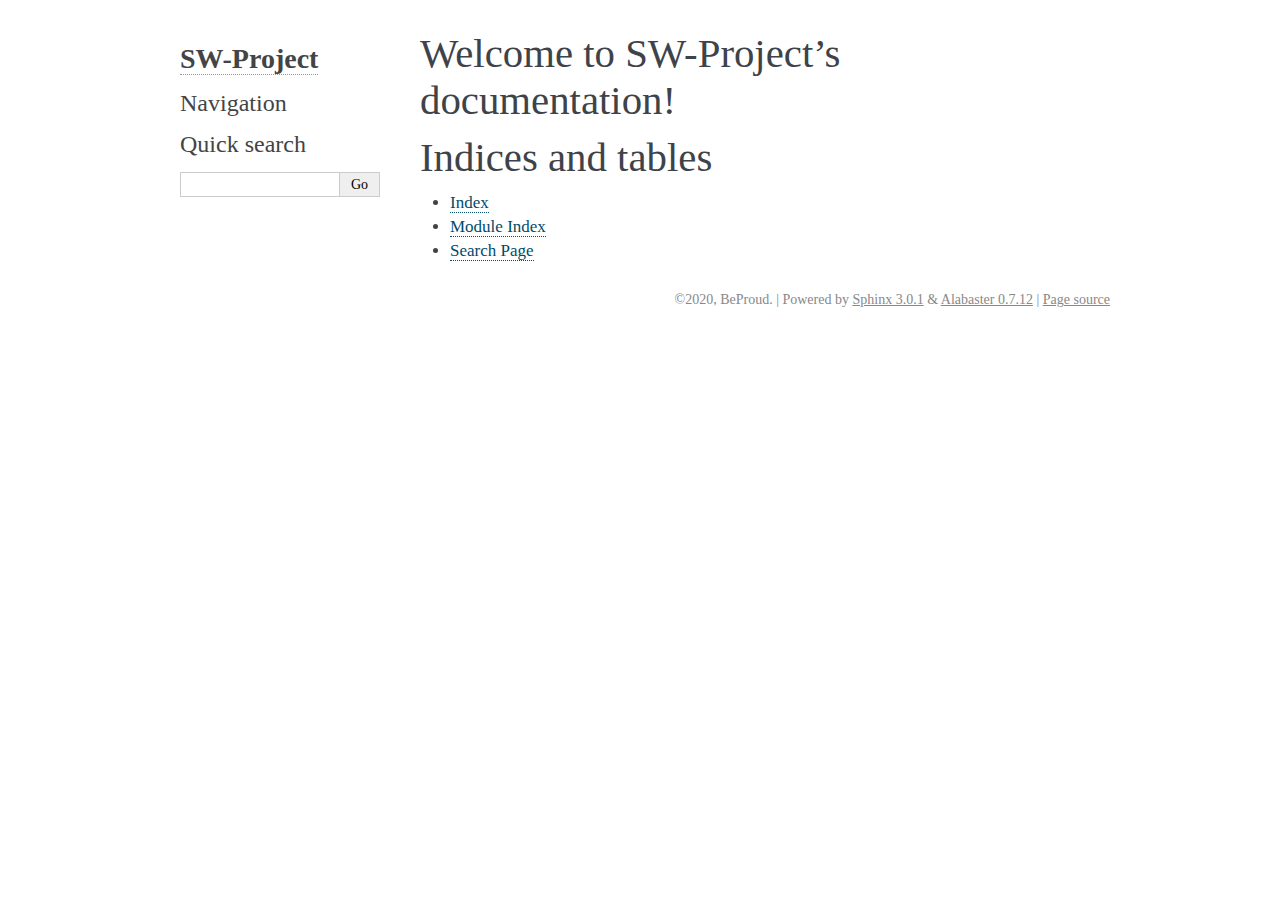
<file: sw-project/_build/html/index.html>
<!DOCTYPE html>

<html>
  <head>
    <meta charset="utf-8" />
    <title>Welcome to SW-Project’s documentation! &#8212; SW-Project 1.0 documentation</title>
    <link rel="stylesheet" href="_static/alabaster.css" type="text/css" />
    <link rel="stylesheet" href="_static/pygments.css" type="text/css" />
    <script id="documentation_options" data-url_root="./" src="_static/documentation_options.js"></script>
    <script src="_static/jquery.js"></script>
    <script src="_static/underscore.js"></script>
    <script src="_static/doctools.js"></script>
    <script src="_static/language_data.js"></script>
    <link rel="index" title="Index" href="genindex.html" />
    <link rel="search" title="Search" href="search.html" />
   
  <link rel="stylesheet" href="_static/custom.css" type="text/css" />
  
  
  <meta name="viewport" content="width=device-width, initial-scale=0.9, maximum-scale=0.9" />

  </head><body>
  

    <div class="document">
      <div class="documentwrapper">
        <div class="bodywrapper">
          

          <div class="body" role="main">
            
  <div class="section" id="welcome-to-sw-project-s-documentation">
<h1>Welcome to SW-Project’s documentation!<a class="headerlink" href="#welcome-to-sw-project-s-documentation" title="Permalink to this headline">¶</a></h1>
<div class="toctree-wrapper compound">
</div>
</div>
<div class="section" id="indices-and-tables">
<h1>Indices and tables<a class="headerlink" href="#indices-and-tables" title="Permalink to this headline">¶</a></h1>
<ul class="simple">
<li><p><a class="reference internal" href="genindex.html"><span class="std std-ref">Index</span></a></p></li>
<li><p><a class="reference internal" href="py-modindex.html"><span class="std std-ref">Module Index</span></a></p></li>
<li><p><a class="reference internal" href="search.html"><span class="std std-ref">Search Page</span></a></p></li>
</ul>
</div>


          </div>
          
        </div>
      </div>
      <div class="sphinxsidebar" role="navigation" aria-label="main navigation">
        <div class="sphinxsidebarwrapper">
<h1 class="logo"><a href="#">SW-Project</a></h1>








<h3>Navigation</h3>

<div class="relations">
<h3>Related Topics</h3>
<ul>
  <li><a href="#">Documentation overview</a><ul>
  </ul></li>
</ul>
</div>
<div id="searchbox" style="display: none" role="search">
  <h3 id="searchlabel">Quick search</h3>
    <div class="searchformwrapper">
    <form class="search" action="search.html" method="get">
      <input type="text" name="q" aria-labelledby="searchlabel" />
      <input type="submit" value="Go" />
    </form>
    </div>
</div>
<script>$('#searchbox').show(0);</script>








        </div>
      </div>
      <div class="clearer"></div>
    </div>
    <div class="footer">
      &copy;2020, BeProud.
      
      |
      Powered by <a href="http://sphinx-doc.org/">Sphinx 3.0.1</a>
      &amp; <a href="https://github.com/bitprophet/alabaster">Alabaster 0.7.12</a>
      
      |
      <a href="_sources/index.rst.txt"
          rel="nofollow">Page source</a>
    </div>

    

    
  </body>
</html>
</file>
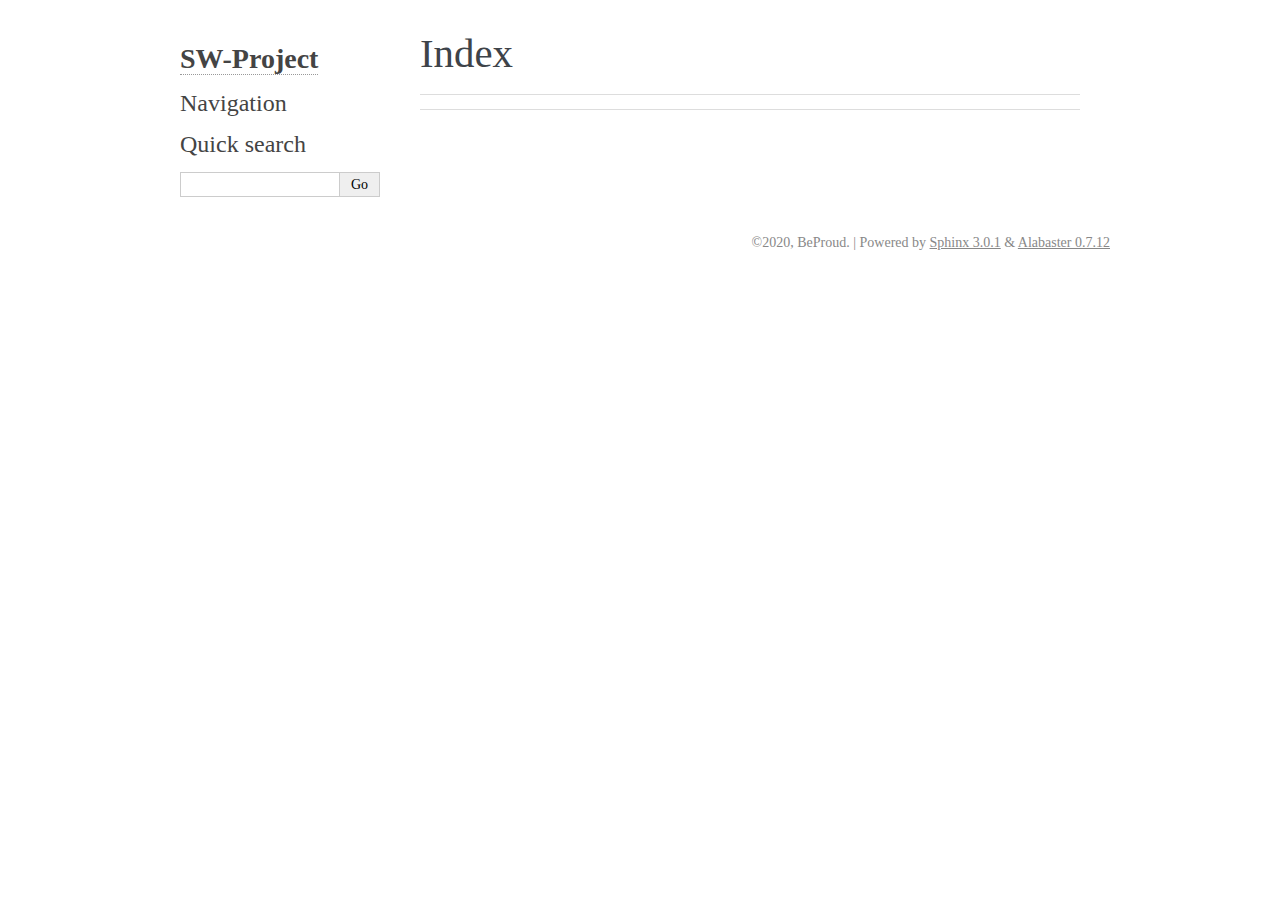
<file: sw-project/_build/html/genindex.html>
<!DOCTYPE html>

<html>
  <head>
    <meta charset="utf-8" />
    <title>Index &#8212; SW-Project 1.0 documentation</title>
    <link rel="stylesheet" href="_static/alabaster.css" type="text/css" />
    <link rel="stylesheet" href="_static/pygments.css" type="text/css" />
    <script id="documentation_options" data-url_root="./" src="_static/documentation_options.js"></script>
    <script src="_static/jquery.js"></script>
    <script src="_static/underscore.js"></script>
    <script src="_static/doctools.js"></script>
    <script src="_static/language_data.js"></script>
    <link rel="index" title="Index" href="#" />
    <link rel="search" title="Search" href="search.html" />
   
  <link rel="stylesheet" href="_static/custom.css" type="text/css" />
  
  
  <meta name="viewport" content="width=device-width, initial-scale=0.9, maximum-scale=0.9" />

  </head><body>
  

    <div class="document">
      <div class="documentwrapper">
        <div class="bodywrapper">
          

          <div class="body" role="main">
            

<h1 id="index">Index</h1>

<div class="genindex-jumpbox">
 
</div>


          </div>
          
        </div>
      </div>
      <div class="sphinxsidebar" role="navigation" aria-label="main navigation">
        <div class="sphinxsidebarwrapper">
<h1 class="logo"><a href="index.html">SW-Project</a></h1>








<h3>Navigation</h3>

<div class="relations">
<h3>Related Topics</h3>
<ul>
  <li><a href="index.html">Documentation overview</a><ul>
  </ul></li>
</ul>
</div>
<div id="searchbox" style="display: none" role="search">
  <h3 id="searchlabel">Quick search</h3>
    <div class="searchformwrapper">
    <form class="search" action="search.html" method="get">
      <input type="text" name="q" aria-labelledby="searchlabel" />
      <input type="submit" value="Go" />
    </form>
    </div>
</div>
<script>$('#searchbox').show(0);</script>








        </div>
      </div>
      <div class="clearer"></div>
    </div>
    <div class="footer">
      &copy;2020, BeProud.
      
      |
      Powered by <a href="http://sphinx-doc.org/">Sphinx 3.0.1</a>
      &amp; <a href="https://github.com/bitprophet/alabaster">Alabaster 0.7.12</a>
      
    </div>

    

    
  </body>
</html>
</file>
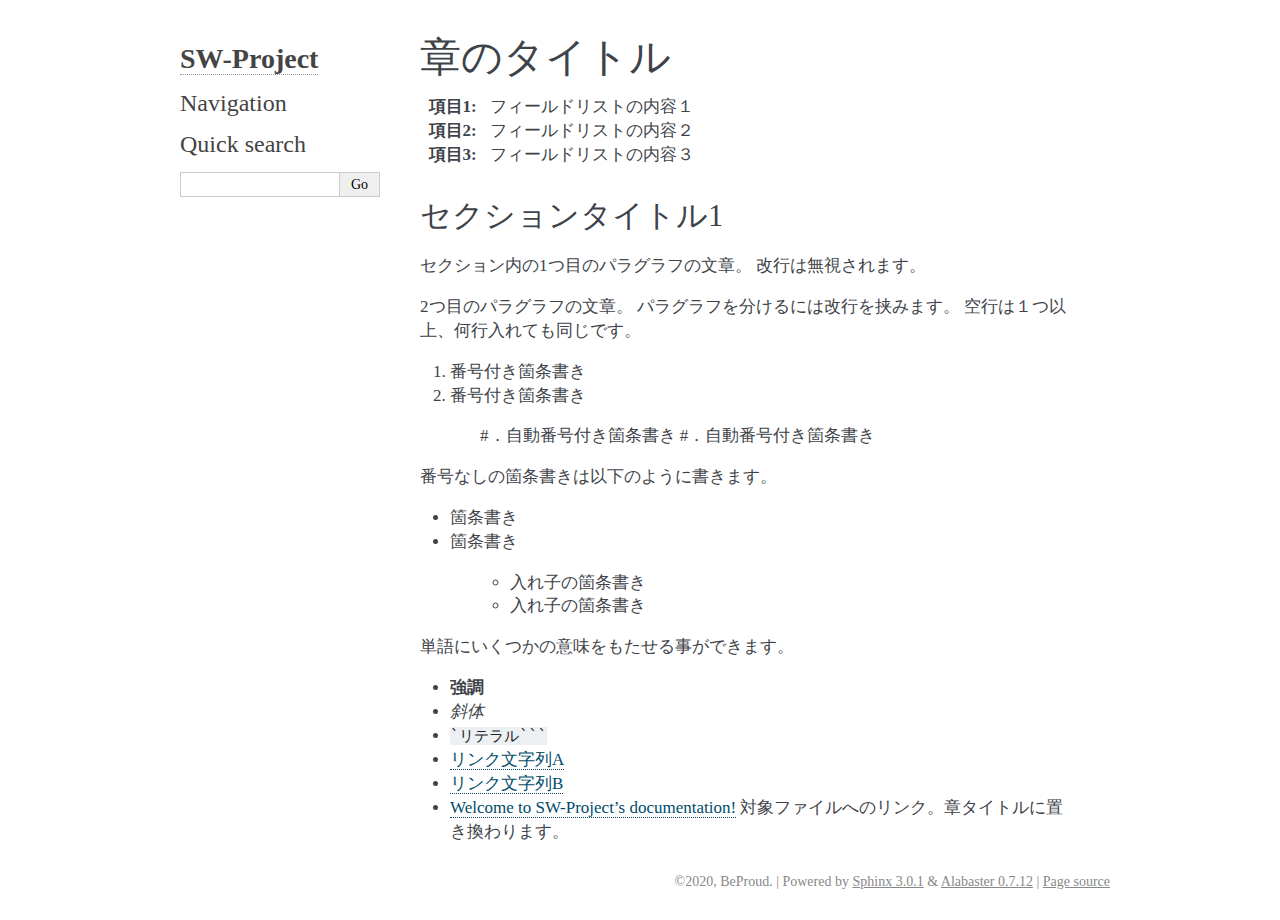
<file: sw-project/_build/html/sample.html>
<!DOCTYPE html>

<html>
  <head>
    <meta charset="utf-8" />
    <title>章のタイトル &#8212; SW-Project 1.0 documentation</title>
    <link rel="stylesheet" href="_static/alabaster.css" type="text/css" />
    <link rel="stylesheet" href="_static/pygments.css" type="text/css" />
    <script id="documentation_options" data-url_root="./" src="_static/documentation_options.js"></script>
    <script src="_static/jquery.js"></script>
    <script src="_static/underscore.js"></script>
    <script src="_static/doctools.js"></script>
    <script src="_static/language_data.js"></script>
    <link rel="index" title="Index" href="genindex.html" />
    <link rel="search" title="Search" href="search.html" />
   
  <link rel="stylesheet" href="_static/custom.css" type="text/css" />
  
  
  <meta name="viewport" content="width=device-width, initial-scale=0.9, maximum-scale=0.9" />

  </head><body>
  

    <div class="document">
      <div class="documentwrapper">
        <div class="bodywrapper">
          

          <div class="body" role="main">
            
  <div class="section" id="id1">
<h1>章のタイトル<a class="headerlink" href="#id1" title="Permalink to this headline">¶</a></h1>
<dl class="field-list simple">
<dt class="field-odd">項目1</dt>
<dd class="field-odd"><p>フィールドリストの内容１</p>
</dd>
<dt class="field-even">項目2</dt>
<dd class="field-even"><p>フィールドリストの内容２</p>
</dd>
<dt class="field-odd">項目3</dt>
<dd class="field-odd"><p>フィールドリストの内容３</p>
</dd>
</dl>
<div class="section" id="id2">
<h2>セクションタイトル1<a class="headerlink" href="#id2" title="Permalink to this headline">¶</a></h2>
<p>セクション内の1つ目のパラグラフの文章。
改行は無視されます。</p>
<p>2つ目のパラグラフの文章。
パラグラフを分けるには改行を挟みます。
空行は１つ以上、何行入れても同じです。</p>
<ol class="arabic">
<li><p>番号付き箇条書き</p></li>
<li><p>番号付き箇条書き</p>
<blockquote>
<div><p>#．自動番号付き箇条書き
#．自動番号付き箇条書き</p>
</div></blockquote>
</li>
</ol>
<p>番号なしの箇条書きは以下のように書きます。</p>
<ul>
<li><p>箇条書き</p></li>
<li><p>箇条書き</p>
<blockquote>
<div><ul class="simple">
<li><p>入れ子の箇条書き</p></li>
<li><p>入れ子の箇条書き</p></li>
</ul>
</div></blockquote>
</li>
</ul>
<p>単語にいくつかの意味をもたせる事ができます。</p>
<ul class="simple">
<li><p><strong>強調</strong></p></li>
<li><p><em>斜体</em></p></li>
<li><p><code class="docutils literal notranslate"><span class="pre">`リテラル```</span></code></p></li>
<li><p><a class="reference external" href="http://sphinx-user.jp">リンク文字列A</a></p></li>
<li><p><a class="reference external" href="http://docs.sphinx-user.jp">リンク文字列B</a></p></li>
<li><p><a class="reference internal" href="index.html"><span class="doc">Welcome to SW-Project’s documentation!</span></a> 対象ファイルへのリンク。章タイトルに置き換わります。</p></li>
</ul>
</div>
</div>


          </div>
          
        </div>
      </div>
      <div class="sphinxsidebar" role="navigation" aria-label="main navigation">
        <div class="sphinxsidebarwrapper">
<h1 class="logo"><a href="index.html">SW-Project</a></h1>








<h3>Navigation</h3>

<div class="relations">
<h3>Related Topics</h3>
<ul>
  <li><a href="index.html">Documentation overview</a><ul>
  </ul></li>
</ul>
</div>
<div id="searchbox" style="display: none" role="search">
  <h3 id="searchlabel">Quick search</h3>
    <div class="searchformwrapper">
    <form class="search" action="search.html" method="get">
      <input type="text" name="q" aria-labelledby="searchlabel" />
      <input type="submit" value="Go" />
    </form>
    </div>
</div>
<script>$('#searchbox').show(0);</script>








        </div>
      </div>
      <div class="clearer"></div>
    </div>
    <div class="footer">
      &copy;2020, BeProud.
      
      |
      Powered by <a href="http://sphinx-doc.org/">Sphinx 3.0.1</a>
      &amp; <a href="https://github.com/bitprophet/alabaster">Alabaster 0.7.12</a>
      
      |
      <a href="_sources/sample.rst.txt"
          rel="nofollow">Page source</a>
    </div>

    

    
  </body>
</html>
</file>
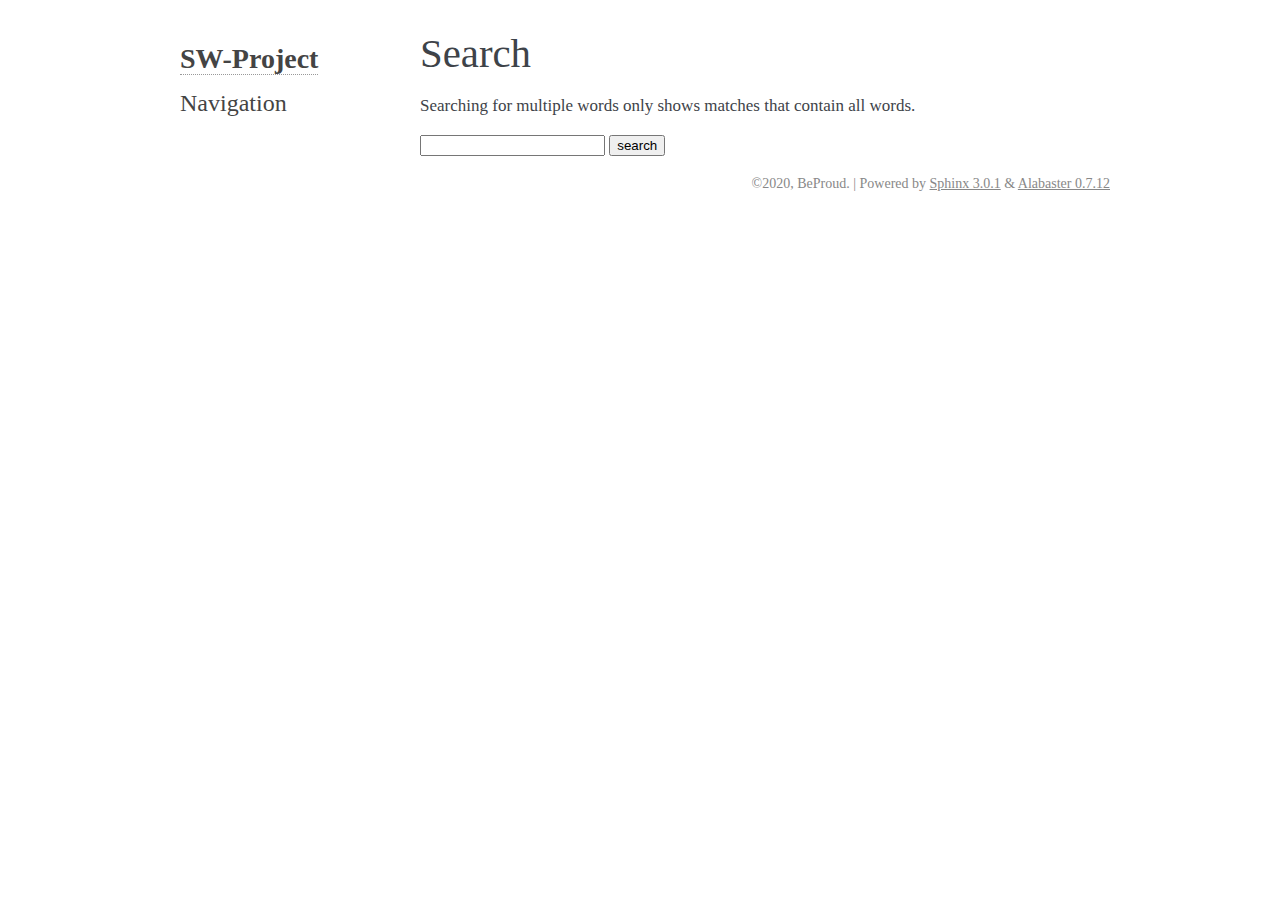
<file: sw-project/_build/html/search.html>
<!DOCTYPE html>

<html>
  <head>
    <meta charset="utf-8" />
    <title>Search &#8212; SW-Project 1.0 documentation</title>
    <link rel="stylesheet" href="_static/alabaster.css" type="text/css" />
    <link rel="stylesheet" href="_static/pygments.css" type="text/css" />
    
    <script id="documentation_options" data-url_root="./" src="_static/documentation_options.js"></script>
    <script src="_static/jquery.js"></script>
    <script src="_static/underscore.js"></script>
    <script src="_static/doctools.js"></script>
    <script src="_static/language_data.js"></script>
    <script src="_static/searchtools.js"></script>
    <link rel="index" title="Index" href="genindex.html" />
    <link rel="search" title="Search" href="#" />
  <script src="searchindex.js" defer></script>
  
   
  <link rel="stylesheet" href="_static/custom.css" type="text/css" />
  
  
  <meta name="viewport" content="width=device-width, initial-scale=0.9, maximum-scale=0.9" />


  </head><body>
  

    <div class="document">
      <div class="documentwrapper">
        <div class="bodywrapper">
          

          <div class="body" role="main">
            
  <h1 id="search-documentation">Search</h1>
  <div id="fallback" class="admonition warning">
  <script>$('#fallback').hide();</script>
  <p>
    Please activate JavaScript to enable the search
    functionality.
  </p>
  </div>
  <p>
    Searching for multiple words only shows matches that contain
    all words.
  </p>
  <form action="" method="get">
    <input type="text" name="q" aria-labelledby="search-documentation" value="" />
    <input type="submit" value="search" />
    <span id="search-progress" style="padding-left: 10px"></span>
  </form>
  
  <div id="search-results">
  
  </div>

          </div>
          
        </div>
      </div>
      <div class="sphinxsidebar" role="navigation" aria-label="main navigation">
        <div class="sphinxsidebarwrapper">
<h1 class="logo"><a href="index.html">SW-Project</a></h1>








<h3>Navigation</h3>

<div class="relations">
<h3>Related Topics</h3>
<ul>
  <li><a href="index.html">Documentation overview</a><ul>
  </ul></li>
</ul>
</div>








        </div>
      </div>
      <div class="clearer"></div>
    </div>
    <div class="footer">
      &copy;2020, BeProud.
      
      |
      Powered by <a href="http://sphinx-doc.org/">Sphinx 3.0.1</a>
      &amp; <a href="https://github.com/bitprophet/alabaster">Alabaster 0.7.12</a>
      
    </div>

    

    
  </body>
</html>
</file>
<file: sw-project/_build/html/_static/alabaster.css>
@import url("basic.css");

/* -- page layout ----------------------------------------------------------- */

body {
    font-family: Georgia, serif;
    font-size: 17px;
    background-color: #fff;
    color: #000;
    margin: 0;
    padding: 0;
}


div.document {
    width: 940px;
    margin: 30px auto 0 auto;
}

div.documentwrapper {
    float: left;
    width: 100%;
}

div.bodywrapper {
    margin: 0 0 0 220px;
}

div.sphinxsidebar {
    width: 220px;
    font-size: 14px;
    line-height: 1.5;
}

hr {
    border: 1px solid #B1B4B6;
}

div.body {
    background-color: #fff;
    color: #3E4349;
    padding: 0 30px 0 30px;
}

div.body > .section {
    text-align: left;
}

div.footer {
    width: 940px;
    margin: 20px auto 30px auto;
    font-size: 14px;
    color: #888;
    text-align: right;
}

div.footer a {
    color: #888;
}

p.caption {
    font-family: inherit;
    font-size: inherit;
}


div.relations {
    display: none;
}


div.sphinxsidebar a {
    color: #444;
    text-decoration: none;
    border-bottom: 1px dotted #999;
}

div.sphinxsidebar a:hover {
    border-bottom: 1px solid #999;
}

div.sphinxsidebarwrapper {
    padding: 18px 10px;
}

div.sphinxsidebarwrapper p.logo {
    padding: 0;
    margin: -10px 0 0 0px;
    text-align: center;
}

div.sphinxsidebarwrapper h1.logo {
    margin-top: -10px;
    text-align: center;
    margin-bottom: 5px;
    text-align: left;
}

div.sphinxsidebarwrapper h1.logo-name {
    margin-top: 0px;
}

div.sphinxsidebarwrapper p.blurb {
    margin-top: 0;
    font-style: normal;
}

div.sphinxsidebar h3,
div.sphinxsidebar h4 {
    font-family: Georgia, serif;
    color: #444;
    font-size: 24px;
    font-weight: normal;
    margin: 0 0 5px 0;
    padding: 0;
}

div.sphinxsidebar h4 {
    font-size: 20px;
}

div.sphinxsidebar h3 a {
    color: #444;
}

div.sphinxsidebar p.logo a,
div.sphinxsidebar h3 a,
div.sphinxsidebar p.logo a:hover,
div.sphinxsidebar h3 a:hover {
    border: none;
}

div.sphinxsidebar p {
    color: #555;
    margin: 10px 0;
}

div.sphinxsidebar ul {
    margin: 10px 0;
    padding: 0;
    color: #000;
}

div.sphinxsidebar ul li.toctree-l1 > a {
    font-size: 120%;
}

div.sphinxsidebar ul li.toctree-l2 > a {
    font-size: 110%;
}

div.sphinxsidebar input {
    border: 1px solid #CCC;
    font-family: Georgia, serif;
    font-size: 1em;
}

div.sphinxsidebar hr {
    border: none;
    height: 1px;
    color: #AAA;
    background: #AAA;

    text-align: left;
    margin-left: 0;
    width: 50%;
}

div.sphinxsidebar .badge {
    border-bottom: none;
}

div.sphinxsidebar .badge:hover {
    border-bottom: none;
}

/* To address an issue with donation coming after search */
div.sphinxsidebar h3.donation {
    margin-top: 10px;
}

/* -- body styles ----------------------------------------------------------- */

a {
    color: #004B6B;
    text-decoration: underline;
}

a:hover {
    color: #6D4100;
    text-decoration: underline;
}

div.body h1,
div.body h2,
div.body h3,
div.body h4,
div.body h5,
div.body h6 {
    font-family: Georgia, serif;
    font-weight: normal;
    margin: 30px 0px 10px 0px;
    padding: 0;
}

div.body h1 { margin-top: 0; padding-top: 0; font-size: 240%; }
div.body h2 { font-size: 180%; }
div.body h3 { font-size: 150%; }
div.body h4 { font-size: 130%; }
div.body h5 { font-size: 100%; }
div.body h6 { font-size: 100%; }

a.headerlink {
    color: #DDD;
    padding: 0 4px;
    text-decoration: none;
}

a.headerlink:hover {
    color: #444;
    background: #EAEAEA;
}

div.body p, div.body dd, div.body li {
    line-height: 1.4em;
}

div.admonition {
    margin: 20px 0px;
    padding: 10px 30px;
    background-color: #EEE;
    border: 1px solid #CCC;
}

div.admonition tt.xref, div.admonition code.xref, div.admonition a tt {
    background-color: #FBFBFB;
    border-bottom: 1px solid #fafafa;
}

div.admonition p.admonition-title {
    font-family: Georgia, serif;
    font-weight: normal;
    font-size: 24px;
    margin: 0 0 10px 0;
    padding: 0;
    line-height: 1;
}

div.admonition p.last {
    margin-bottom: 0;
}

div.highlight {
    background-color: #fff;
}

dt:target, .highlight {
    background: #FAF3E8;
}

div.warning {
    background-color: #FCC;
    border: 1px solid #FAA;
}

div.danger {
    background-color: #FCC;
    border: 1px solid #FAA;
    -moz-box-shadow: 2px 2px 4px #D52C2C;
    -webkit-box-shadow: 2px 2px 4px #D52C2C;
    box-shadow: 2px 2px 4px #D52C2C;
}

div.error {
    background-color: #FCC;
    border: 1px solid #FAA;
    -moz-box-shadow: 2px 2px 4px #D52C2C;
    -webkit-box-shadow: 2px 2px 4px #D52C2C;
    box-shadow: 2px 2px 4px #D52C2C;
}

div.caution {
    background-color: #FCC;
    border: 1px solid #FAA;
}

div.attention {
    background-color: #FCC;
    border: 1px solid #FAA;
}

div.important {
    background-color: #EEE;
    border: 1px solid #CCC;
}

div.note {
    background-color: #EEE;
    border: 1px solid #CCC;
}

div.tip {
    background-color: #EEE;
    border: 1px solid #CCC;
}

div.hint {
    background-color: #EEE;
    border: 1px solid #CCC;
}

div.seealso {
    background-color: #EEE;
    border: 1px solid #CCC;
}

div.topic {
    background-color: #EEE;
}

p.admonition-title {
    display: inline;
}

p.admonition-title:after {
    content: ":";
}

pre, tt, code {
    font-family: 'Consolas', 'Menlo', 'DejaVu Sans Mono', 'Bitstream Vera Sans Mono', monospace;
    font-size: 0.9em;
}

.hll {
    background-color: #FFC;
    margin: 0 -12px;
    padding: 0 12px;
    display: block;
}

img.screenshot {
}

tt.descname, tt.descclassname, code.descname, code.descclassname {
    font-size: 0.95em;
}

tt.descname, code.descname {
    padding-right: 0.08em;
}

img.screenshot {
    -moz-box-shadow: 2px 2px 4px #EEE;
    -webkit-box-shadow: 2px 2px 4px #EEE;
    box-shadow: 2px 2px 4px #EEE;
}

table.docutils {
    border: 1px solid #888;
    -moz-box-shadow: 2px 2px 4px #EEE;
    -webkit-box-shadow: 2px 2px 4px #EEE;
    box-shadow: 2px 2px 4px #EEE;
}

table.docutils td, table.docutils th {
    border: 1px solid #888;
    padding: 0.25em 0.7em;
}

table.field-list, table.footnote {
    border: none;
    -moz-box-shadow: none;
    -webkit-box-shadow: none;
    box-shadow: none;
}

table.footnote {
    margin: 15px 0;
    width: 100%;
    border: 1px solid #EEE;
    background: #FDFDFD;
    font-size: 0.9em;
}

table.footnote + table.footnote {
    margin-top: -15px;
    border-top: none;
}

table.field-list th {
    padding: 0 0.8em 0 0;
}

table.field-list td {
    padding: 0;
}

table.field-list p {
    margin-bottom: 0.8em;
}

/* Cloned from
 * https://github.com/sphinx-doc/sphinx/commit/ef60dbfce09286b20b7385333d63a60321784e68
 */
.field-name {
    -moz-hyphens: manual;
    -ms-hyphens: manual;
    -webkit-hyphens: manual;
    hyphens: manual;
}

table.footnote td.label {
    width: .1px;
    padding: 0.3em 0 0.3em 0.5em;
}

table.footnote td {
    padding: 0.3em 0.5em;
}

dl {
    margin: 0;
    padding: 0;
}

dl dd {
    margin-left: 30px;
}

blockquote {
    margin: 0 0 0 30px;
    padding: 0;
}

ul, ol {
    /* Matches the 30px from the narrow-screen "li > ul" selector below */
    margin: 10px 0 10px 30px;
    padding: 0;
}

pre {
    background: #EEE;
    padding: 7px 30px;
    margin: 15px 0px;
    line-height: 1.3em;
}

div.viewcode-block:target {
    background: #ffd;
}

dl pre, blockquote pre, li pre {
    margin-left: 0;
    padding-left: 30px;
}

tt, code {
    background-color: #ecf0f3;
    color: #222;
    /* padding: 1px 2px; */
}

tt.xref, code.xref, a tt {
    background-color: #FBFBFB;
    border-bottom: 1px solid #fff;
}

a.reference {
    text-decoration: none;
    border-bottom: 1px dotted #004B6B;
}

/* Don't put an underline on images */
a.image-reference, a.image-reference:hover {
    border-bottom: none;
}

a.reference:hover {
    border-bottom: 1px solid #6D4100;
}

a.footnote-reference {
    text-decoration: none;
    font-size: 0.7em;
    vertical-align: top;
    border-bottom: 1px dotted #004B6B;
}

a.footnote-reference:hover {
    border-bottom: 1px solid #6D4100;
}

a:hover tt, a:hover code {
    background: #EEE;
}


@media screen and (max-width: 870px) {

    div.sphinxsidebar {
    	display: none;
    }

    div.document {
       width: 100%;

    }

    div.documentwrapper {
    	margin-left: 0;
    	margin-top: 0;
    	margin-right: 0;
    	margin-bottom: 0;
    }

    div.bodywrapper {
    	margin-top: 0;
    	margin-right: 0;
    	margin-bottom: 0;
    	margin-left: 0;
    }

    ul {
    	margin-left: 0;
    }

	li > ul {
        /* Matches the 30px from the "ul, ol" selector above */
		margin-left: 30px;
	}

    .document {
    	width: auto;
    }

    .footer {
    	width: auto;
    }

    .bodywrapper {
    	margin: 0;
    }

    .footer {
    	width: auto;
    }

    .github {
        display: none;
    }



}



@media screen and (max-width: 875px) {

    body {
        margin: 0;
        padding: 20px 30px;
    }

    div.documentwrapper {
        float: none;
        background: #fff;
    }

    div.sphinxsidebar {
        display: block;
        float: none;
        width: 102.5%;
        margin: 50px -30px -20px -30px;
        padding: 10px 20px;
        background: #333;
        color: #FFF;
    }

    div.sphinxsidebar h3, div.sphinxsidebar h4, div.sphinxsidebar p,
    div.sphinxsidebar h3 a {
        color: #fff;
    }

    div.sphinxsidebar a {
        color: #AAA;
    }

    div.sphinxsidebar p.logo {
        display: none;
    }

    div.document {
        width: 100%;
        margin: 0;
    }

    div.footer {
        display: none;
    }

    div.bodywrapper {
        margin: 0;
    }

    div.body {
        min-height: 0;
        padding: 0;
    }

    .rtd_doc_footer {
        display: none;
    }

    .document {
        width: auto;
    }

    .footer {
        width: auto;
    }

    .footer {
        width: auto;
    }

    .github {
        display: none;
    }
}


/* misc. */

.revsys-inline {
    display: none!important;
}

/* Make nested-list/multi-paragraph items look better in Releases changelog
 * pages. Without this, docutils' magical list fuckery causes inconsistent
 * formatting between different release sub-lists.
 */
div#changelog > div.section > ul > li > p:only-child {
    margin-bottom: 0;
}

/* Hide fugly table cell borders in ..bibliography:: directive output */
table.docutils.citation, table.docutils.citation td, table.docutils.citation th {
  border: none;
  /* Below needed in some edge cases; if not applied, bottom shadows appear */
  -moz-box-shadow: none;
  -webkit-box-shadow: none;
  box-shadow: none;
}


/* relbar */

.related {
    line-height: 30px;
    width: 100%;
    font-size: 0.9rem;
}

.related.top {
    border-bottom: 1px solid #EEE;
    margin-bottom: 20px;
}

.related.bottom {
    border-top: 1px solid #EEE;
}

.related ul {
    padding: 0;
    margin: 0;
    list-style: none;
}

.related li {
    display: inline;
}

nav#rellinks {
    float: right;
}

nav#rellinks li+li:before {
    content: "|";
}

nav#breadcrumbs li+li:before {
    content: "\00BB";
}

/* Hide certain items when printing */
@media print {
    div.related {
        display: none;
    }
}
</file>
<file: sw-project/_build/html/_static/pygments.css>
.highlight .hll { background-color: #ffffcc }
.highlight  { background: #f8f8f8; }
.highlight .c { color: #8f5902; font-style: italic } /* Comment */
.highlight .err { color: #a40000; border: 1px solid #ef2929 } /* Error */
.highlight .g { color: #000000 } /* Generic */
.highlight .k { color: #004461; font-weight: bold } /* Keyword */
.highlight .l { color: #000000 } /* Literal */
.highlight .n { color: #000000 } /* Name */
.highlight .o { color: #582800 } /* Operator */
.highlight .x { color: #000000 } /* Other */
.highlight .p { color: #000000; font-weight: bold } /* Punctuation */
.highlight .ch { color: #8f5902; font-style: italic } /* Comment.Hashbang */
.highlight .cm { color: #8f5902; font-style: italic } /* Comment.Multiline */
.highlight .cp { color: #8f5902 } /* Comment.Preproc */
.highlight .cpf { color: #8f5902; font-style: italic } /* Comment.PreprocFile */
.highlight .c1 { color: #8f5902; font-style: italic } /* Comment.Single */
.highlight .cs { color: #8f5902; font-style: italic } /* Comment.Special */
.highlight .gd { color: #a40000 } /* Generic.Deleted */
.highlight .ge { color: #000000; font-style: italic } /* Generic.Emph */
.highlight .gr { color: #ef2929 } /* Generic.Error */
.highlight .gh { color: #000080; font-weight: bold } /* Generic.Heading */
.highlight .gi { color: #00A000 } /* Generic.Inserted */
.highlight .go { color: #888888 } /* Generic.Output */
.highlight .gp { color: #745334 } /* Generic.Prompt */
.highlight .gs { color: #000000; font-weight: bold } /* Generic.Strong */
.highlight .gu { color: #800080; font-weight: bold } /* Generic.Subheading */
.highlight .gt { color: #a40000; font-weight: bold } /* Generic.Traceback */
.highlight .kc { color: #004461; font-weight: bold } /* Keyword.Constant */
.highlight .kd { color: #004461; font-weight: bold } /* Keyword.Declaration */
.highlight .kn { color: #004461; font-weight: bold } /* Keyword.Namespace */
.highlight .kp { color: #004461; font-weight: bold } /* Keyword.Pseudo */
.highlight .kr { color: #004461; font-weight: bold } /* Keyword.Reserved */
.highlight .kt { color: #004461; font-weight: bold } /* Keyword.Type */
.highlight .ld { color: #000000 } /* Literal.Date */
.highlight .m { color: #990000 } /* Literal.Number */
.highlight .s { color: #4e9a06 } /* Literal.String */
.highlight .na { color: #c4a000 } /* Name.Attribute */
.highlight .nb { color: #004461 } /* Name.Builtin */
.highlight .nc { color: #000000 } /* Name.Class */
.highlight .no { color: #000000 } /* Name.Constant */
.highlight .nd { color: #888888 } /* Name.Decorator */
.highlight .ni { color: #ce5c00 } /* Name.Entity */
.highlight .ne { color: #cc0000; font-weight: bold } /* Name.Exception */
.highlight .nf { color: #000000 } /* Name.Function */
.highlight .nl { color: #f57900 } /* Name.Label */
.highlight .nn { color: #000000 } /* Name.Namespace */
.highlight .nx { color: #000000 } /* Name.Other */
.highlight .py { color: #000000 } /* Name.Property */
.highlight .nt { color: #004461; font-weight: bold } /* Name.Tag */
.highlight .nv { color: #000000 } /* Name.Variable */
.highlight .ow { color: #004461; font-weight: bold } /* Operator.Word */
.highlight .w { color: #f8f8f8; text-decoration: underline } /* Text.Whitespace */
.highlight .mb { color: #990000 } /* Literal.Number.Bin */
.highlight .mf { color: #990000 } /* Literal.Number.Float */
.highlight .mh { color: #990000 } /* Literal.Number.Hex */
.highlight .mi { color: #990000 } /* Literal.Number.Integer */
.highlight .mo { color: #990000 } /* Literal.Number.Oct */
.highlight .sa { color: #4e9a06 } /* Literal.String.Affix */
.highlight .sb { color: #4e9a06 } /* Literal.String.Backtick */
.highlight .sc { color: #4e9a06 } /* Literal.String.Char */
.highlight .dl { color: #4e9a06 } /* Literal.String.Delimiter */
.highlight .sd { color: #8f5902; font-style: italic } /* Literal.String.Doc */
.highlight .s2 { color: #4e9a06 } /* Literal.String.Double */
.highlight .se { color: #4e9a06 } /* Literal.String.Escape */
.highlight .sh { color: #4e9a06 } /* Literal.String.Heredoc */
.highlight .si { color: #4e9a06 } /* Literal.String.Interpol */
.highlight .sx { color: #4e9a06 } /* Literal.String.Other */
.highlight .sr { color: #4e9a06 } /* Literal.String.Regex */
.highlight .s1 { color: #4e9a06 } /* Literal.String.Single */
.highlight .ss { color: #4e9a06 } /* Literal.String.Symbol */
.highlight .bp { color: #3465a4 } /* Name.Builtin.Pseudo */
.highlight .fm { color: #000000 } /* Name.Function.Magic */
.highlight .vc { color: #000000 } /* Name.Variable.Class */
.highlight .vg { color: #000000 } /* Name.Variable.Global */
.highlight .vi { color: #000000 } /* Name.Variable.Instance */
.highlight .vm { color: #000000 } /* Name.Variable.Magic */
.highlight .il { color: #990000 } /* Literal.Number.Integer.Long */
</file>
<file: sw-project/_build/html/_static/custom.css>
/* This file intentionally left blank. */
</file>
